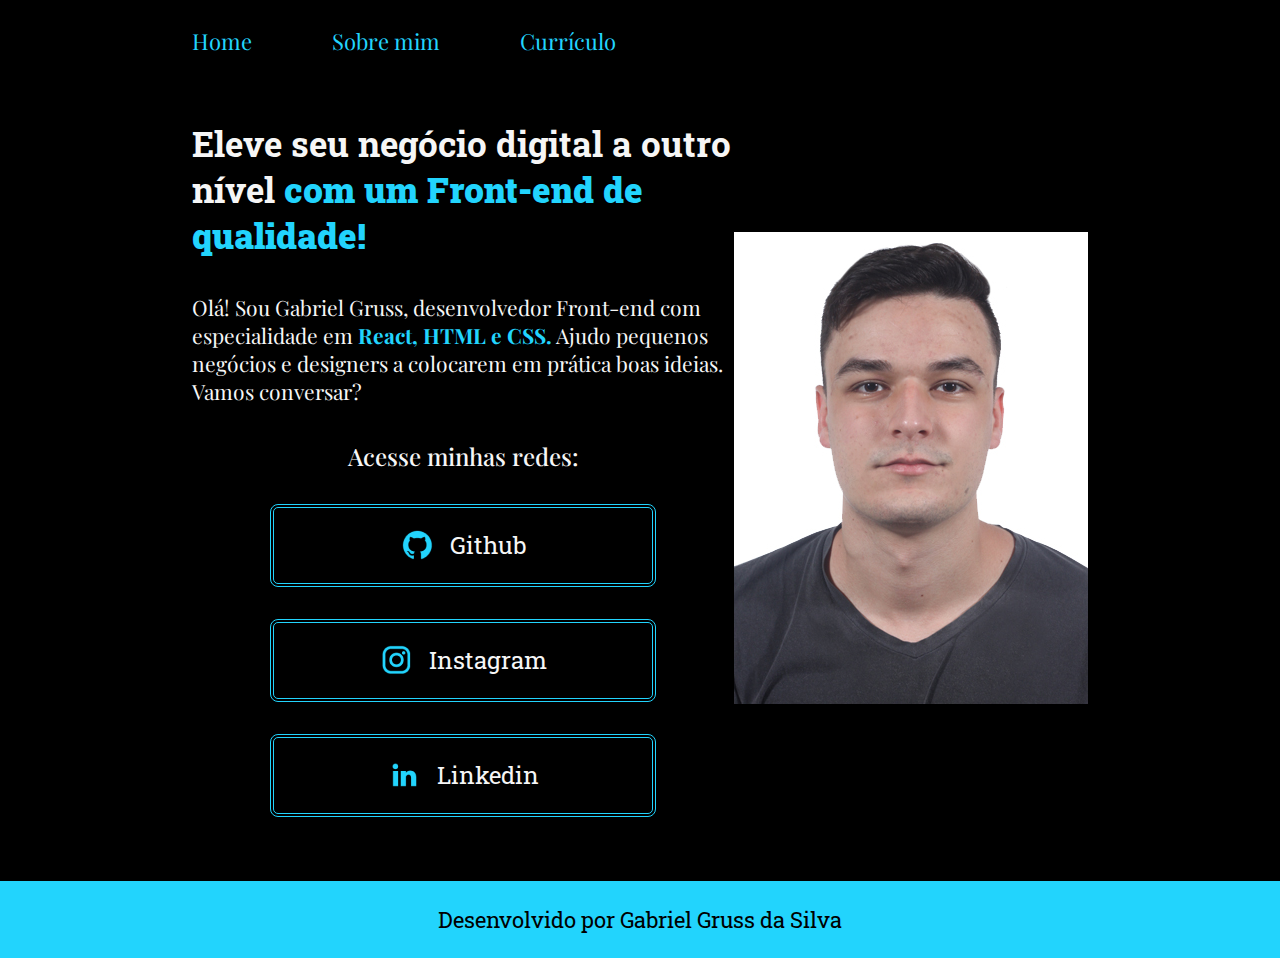
<file: index.html>
<!DOCTYPE html>
<html lang="pt-br">
<head>
    <meta charset="UTF-8">
    <meta http-equiv="X-UA-Compatible" content="IE=edge">
    <meta name="viewport" content="width=device-width, initial-scale=1.0">
    <title>Portfólio</title>
    <link rel="stylesheet" href="./styles/style.css">
</head>
<body>
    <header class="cabecalho">
        <nav class="cabecalho__menu">
            <a class="cabecalho__menu__link" href="index.html">Home</a>
            <a class="cabecalho__menu__link" href="about.html">Sobre mim</a>
            <a class="cabecalho__menu__link" href="curriculum.html">Currículo</a>
        </nav>

    </header>
    <main class="apresentacao">
        <section class="apresentacao__conteudo">
            <h1 class="apresentacao__conteudo__titulo">Eleve seu negócio digital a outro nível <strong class="titulo-destaque"> com um Front-end de qualidade!</strong></h1>
            <p class="apresentacao__conteudo__texto">Olá! Sou Gabriel Gruss, desenvolvedor Front-end com especialidade em <strong class="conteudo-destaque">React, HTML e CSS.</strong> Ajudo pequenos negócios e designers a colocarem em prática boas ideias. Vamos conversar?</p>
            <div class="apresentacao__links">
                <h2 class="apresentacao__links__subtitulos"> Acesse minhas redes:</h2>
                <a class="apresentacao__links__link" href="https://github.com/gabrielgruss">
                    <img src="./assets/github.png">
                    Github
                </a>
                <a class="apresentacao__links__link" href="https://instagram.com/g_gruss">
                    <img src="./assets/instagram.png">
                    Instagram
                </a>
                <a class="apresentacao__links__link" href="https://www.linkedin.com/in/gabriel-gruss-da-silva-b1ab24204/">
                    <img src="assets/linkedin.png">
                    Linkedin
                </a>
            </div>
        </section>
        <img class= "foto__gabriel" src="./assets/Foto.jpg" alt="Foto do Gabriel Gruss">
    </main>
    <footer class="rodape">
        <p> Desenvolvido por Gabriel Gruss da Silva</p>
    </footer>
</body>
</html>
</file>
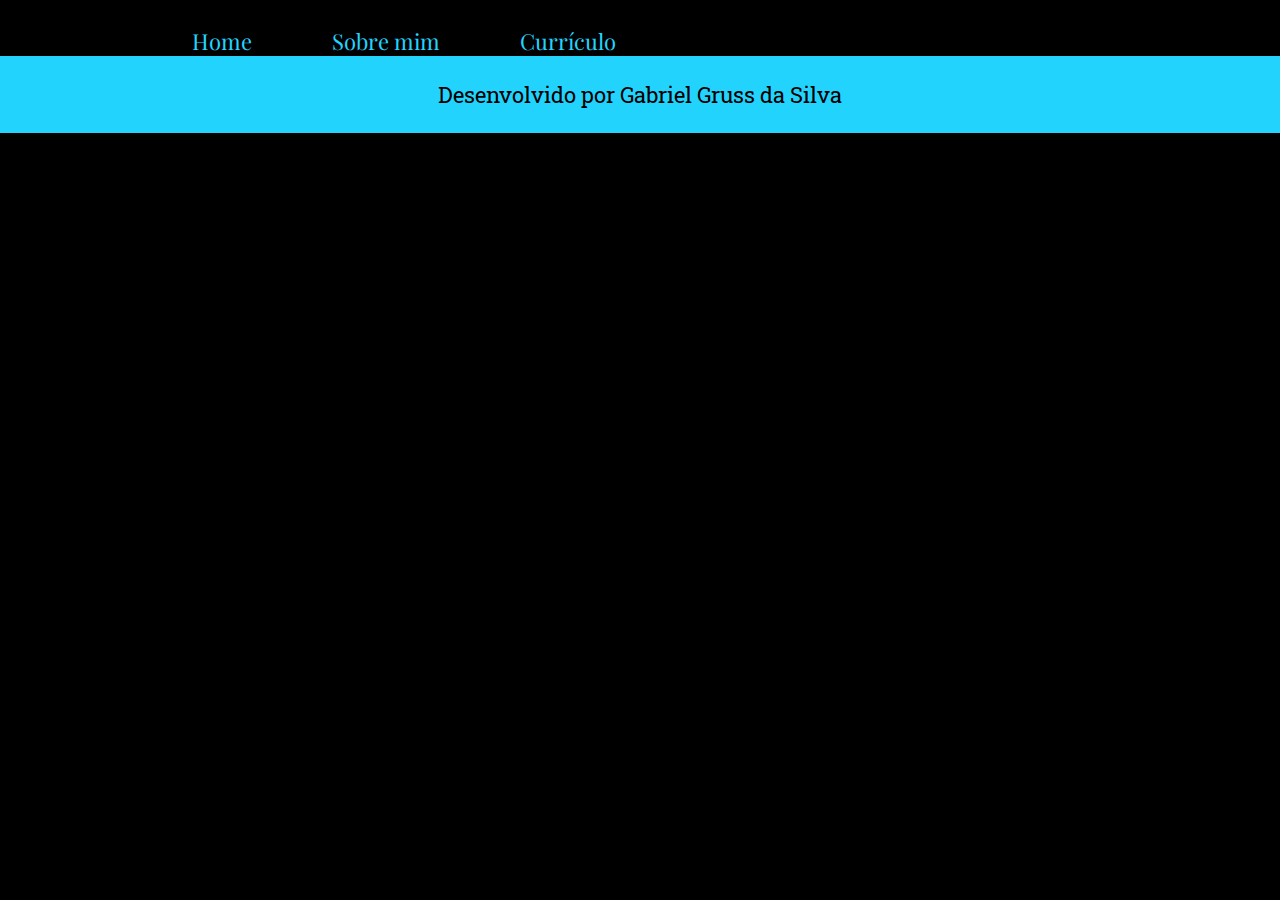
<file: about.html>
<!DOCTYPE html>
<html lang="pt-br">
<head>
    <meta charset="UTF-8">
    <meta name="viewport" content="width=device-width, initial-scale=1.0">
    <title>Sobre mim</title>
    <link rel="stylesheet" href="./styles/style.css">
</head>
<body>
    <header class="cabecalho">
        <nav class="cabecalho__menu">
            <a class="cabecalho__menu__link" href="index.html">Home</a>
            <a class="cabecalho__menu__link" href="about.html">Sobre mim</a>
            <a class="cabecalho__menu__link" href="curriculum.html">Currículo</a>
        </nav>

    </header>
    
    <main>
        
    </main>

    <footer class="rodape">
        <p> Desenvolvido por Gabriel Gruss da Silva</p>
    </footer>
    
</body>
</html>
</file>
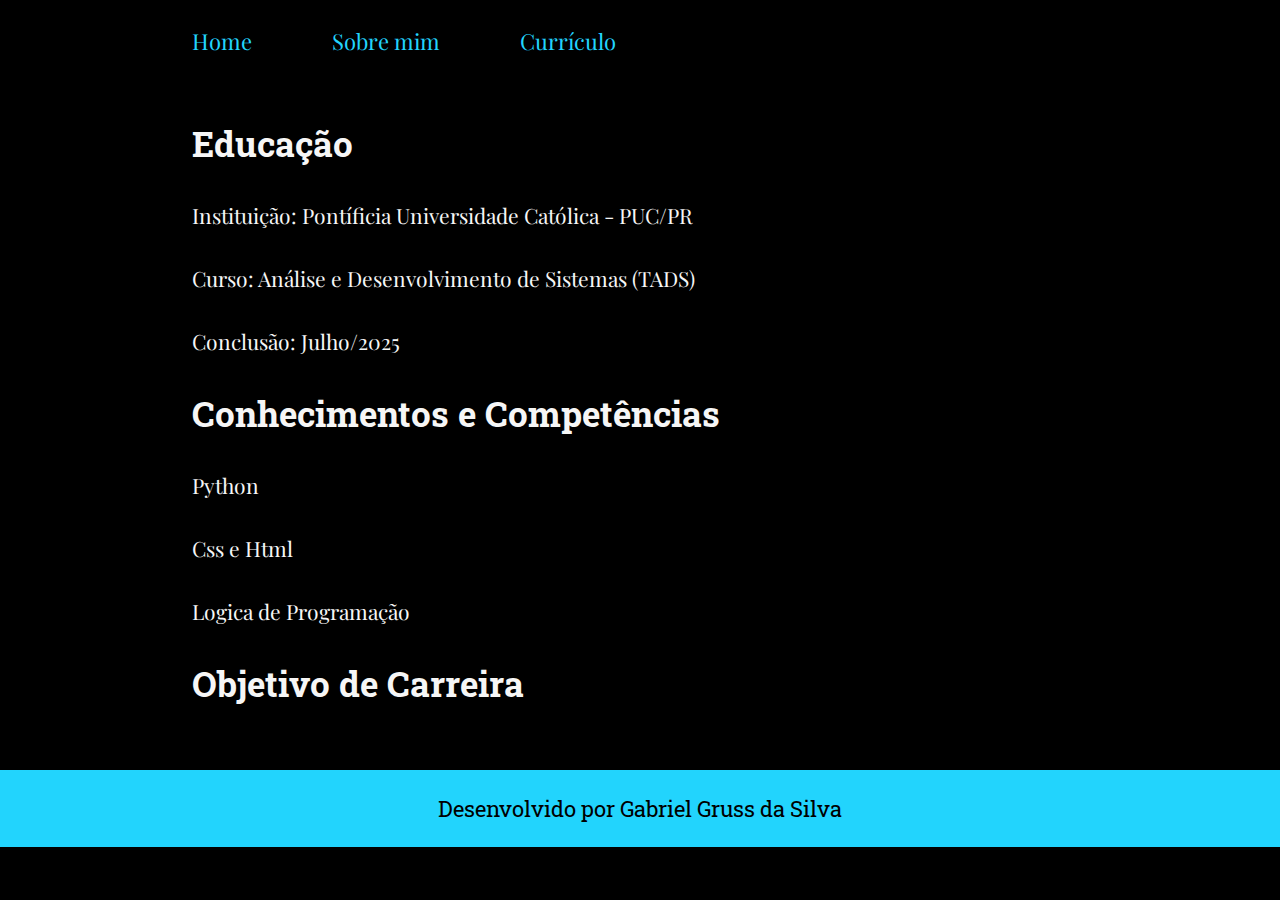
<file: curriculum.html>
<!DOCTYPE html>
<html lang="pt-br">
<head>
    <meta charset="UTF-8">
    <meta name="viewport" content="width=device-width, initial-scale=1.0">
    <title>Sobre mim</title>
    <link rel="stylesheet" href="./styles/style.css">
</head>
<body>
    <header class="cabecalho">
        <nav class="cabecalho__menu">
            
            <a class="cabecalho__menu__link" href="index.html">Home</a>
            
            <a class="cabecalho__menu__link" href="about.html">Sobre mim</a>
            
            <a class="cabecalho__menu__link" href="curriculum.html">Currículo</a>
        </nav>

    </header>
    
    <main class="apresentacao">
        <section class="apresentacao__conteudo">
            
            <h1 class="apresentacao__conteudo__titulo">Educação</h1>
            
            <p class="apresentacao__conteudo__texto">Instituição: Pontíficia Universidade Católica  - PUC/PR </p>
            
            <p class="apresentacao__conteudo__texto">Curso: Análise e Desenvolvimento de Sistemas (TADS)</p>
            
            <p class="apresentacao__conteudo__texto">Conclusão: Julho/2025     </p>

            <h2 class="apresentacao__conteudo__titulo">Conhecimentos e Competências
            </h2>

            <p class="apresentacao__conteudo__texto">
                Python
            </p>

            <p class="apresentacao__conteudo__texto">
                Css e Html
            </p>

            <p class="apresentacao__conteudo__texto">
                Logica de Programação
            </p>

            <h3 class="apresentacao__conteudo__titulo">Objetivo de Carreira</h3>

           


        </section>


    </main>

    <footer class="rodape">
        <p> Desenvolvido por Gabriel Gruss da Silva</p>
    </footer>
    
</body>
</html>
</file>
<file: styles/style.css>
@import url('https://fonts.googleapis.com/css2?family=Playfair+Display:wght@500&family=Roboto+Slab&display=swap');

* {
    margin: 0;
    padding: 0;
}

.cabecalho {
    padding: 2% 0 0 15%;
}

.cabecalho__menu {
    display: flex;
    gap: 80px
}

.cabecalho__menu__link{
    font-family: 'Playfair Display', serif;
    font-size: 22px;
    color: #22D4FD;
    text-decoration: none;

}

body {
    /* height: 100vh; */
    box-sizing: border-box;
    background-color: #000000;
    color: #f6f6f6;
}

.titulo-destaque {
    color: #22D4FD;
}

.conteudo-destaque{
    color: #22D4FD;
}

.apresentacao{
    padding: 5% 15%;
    display: flex;
    align-items: center;
    justify-content: space-between;
}

.apresentacao__conteudo{
    width: 615px;
    display: flex;
    flex-direction: column;
    gap: 35px

}

.apresentacao__conteudo__titulo{
    font-size: 35px;
    font-family:'Roboto Slab', serif;
}

.apresentacao__conteudo__texto{
    font-size: 21px;
    font-family:'Playfair Display', serif;
}

.apresentacao__links{
    display: flex;
    flex-direction: column;
    justify-content: space-between;
    align-items: center;
    gap: 32px;
}

.apresentacao__links__subtitulos{
    font-family:'Playfair Display', serif;
    font-weight: 500;
    font: 24px;

}

.apresentacao__links__link{
   /* background-color: #f50202; */
    justify-content: center;
    gap: 16px;
    display: flex;
    width: 378px;
    text-align: center;
    border: 4px double #22D4FD;
    border-radius: 8px;
    font-size: 24px;
    padding: 21.5px 0;
    text-decoration: none;
    color: #f6f6f6;
    font-family: 'Roboto Slab', serif;
}

.apresentacao__links__link:hover {
    background-color: #272727;
}

.apresentacao__links__link:active {
    color: #22D4FD;
}

.rodape {
    padding: 24px;
    color: #000000;
    background-color: #22D4FD;
    text-align: center;
    font-family: 'Roboto Slab', serif;
    font-size: 22px;
}
</file>
